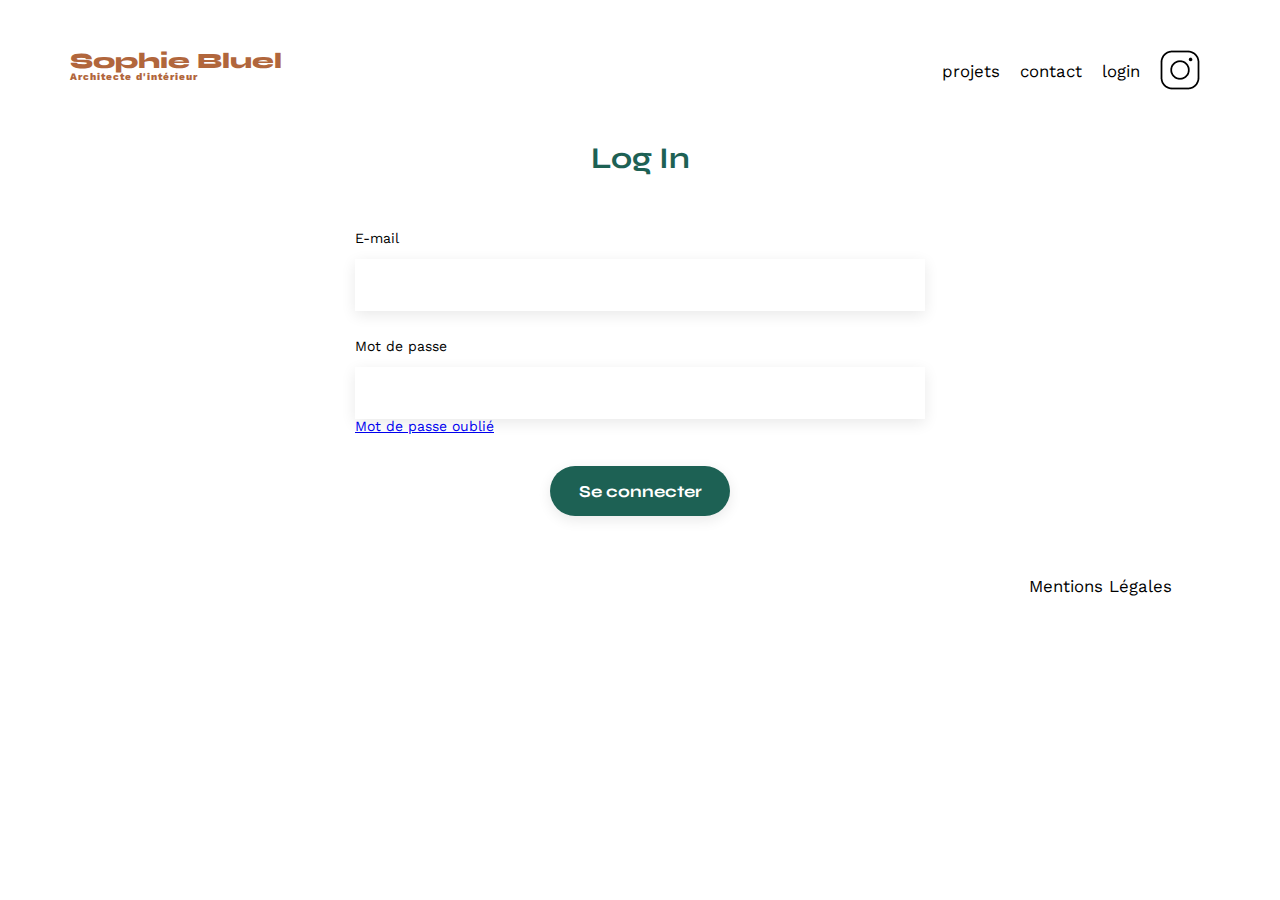
<file: FrontEnd/login.html>
<!DOCTYPE html>
<html lang="fr">
<head>
	<meta charset="UTF-8">
	<title>login</title>
	<meta name="viewport" content="width=device-width, initial-scale=1.0">
	<link rel="preconnect" href="https://fonts.googleapis.com">
	<link rel="preconnect" href="https://fonts.gstatic.com" crossorigin>
	<link href="https://fonts.googleapis.com/css2?family=Syne:wght@700;800&family=Work+Sans&display=swap" rel="stylesheet">
	<meta name="description" content="">
	<link rel="stylesheet" href="./assets/style.css">
	
</head>
<body>
<header>
	<h1>Sophie Bluel <span>Architecte d'intérieur</span></h1>
	<nav>
		<ul>
			<li>projets</li>
			<li>contact</li>
			<li class="in">login</li>
			<li class="out">logout</li>
			<li><img src="./assets/icons/instagram.png" alt="Instagram"></li>
		</ul>
	</nav>
</header>
<main>
	<section id="contact">
        <h2>Log In</h2>
        <form id="loginForm">
			<label for="Email" class="form-label">E-mail</label>
			<input type="email" id="Email" name="email" aria-describedby="emailHelp">
			<label for="Password" class="form-label">Mot de passe</label>
			<input type="password" id="Password" name="password">
			<a href="#">Mot de passe oublié</a>
			<input type="submit" value="Se connecter">
		  </form>
	</section>
</main>

<footer>
	<nav>
		<ul>
			<li>Mentions Légales</li>
		</ul>
	</nav>
</footer>
<script src="login.js"></script>
</body>
</html>
</file>
<file: FrontEnd/assets/style.css>
/* http://meyerweb.com/eric/tools/css/reset/
   v2.0 | 20110126
   License: none (public domain)
*/

html, body, div, span, applet, object, iframe,
h1, h2, h3, h4, h5, h6, p, blockquote, pre,
a, abbr, acronym, address, big, cite, code,
del, dfn, em, img, ins, kbd, q, s, samp,
small, strike, strong, sub, sup, tt, var,
b, u, i, center,
dl, dt, dd, ol, ul, li,
fieldset, form, label, legend,
table, caption, tbody, tfoot, thead, tr, th, td,
article, aside, canvas, details, embed,
figure, figcaption, footer, header, hgroup,
menu, nav, output, ruby, section, summary,
time, mark, audio, video {
	margin: 0;
	padding: 0;
	border: 0;
	font-size: 100%;
	font: inherit;
	vertical-align: baseline;
}
/* HTML5 display-role reset for older browsers */
article, aside, details, figcaption, figure,
footer, header, hgroup, menu, nav, section {
	display: block;
}
body {
	line-height: 1;
}
ol, ul {
	list-style: none;
}
blockquote, q {
	quotes: none;
}
blockquote:before, blockquote:after,
q:before, q:after {
	content: '';
	content: none;
}
table {
	border-collapse: collapse;
	border-spacing: 0;
}
/** end reset css**/
body {
	max-width: 1140px;
	margin:auto;
	font-family: 'Work Sans' ;
	font-size: 14px;
	
}
header {
	display: flex;
	justify-content: space-between;
	margin: 50px 0
}
section {
	margin: 50px 0
}

h1{
	display: flex;
	flex-direction: column;
	font-family: 'Syne';
	font-size: 22px;
	font-weight: 800;
	color: #B1663C
}

h1 > span {
	font-family: 'Work Sans';
	font-size:10px;
	letter-spacing: 0.1em;
;
}

h2{
	font-family: 'Syne';
	font-weight: 700;
	font-size: 30px;
	color: #1D6154
}
nav ul {
	display: flex;
	align-items: center;
	list-style-type: none;

}
nav li {
	padding: 0 10px;
	font-size: 1.2em;
}

li:hover {
	color: #B1663C;
}
#introduction {
	display: flex;
	align-items: center;
}
#introduction figure {
	flex: 1
}
#introduction img {
	display: block;
	margin: auto;
	width: 80%;
}

#introduction article {
	flex: 1
}
#introduction h2 {
	margin-bottom: 1em;
}

#introduction p {
	margin-bottom: 0.5em;
}
#portfolio h2 {
	text-align: center;
	margin-bottom: 1em;
}
.gallery {
	width: 100%;
	display: grid;
	grid-template-columns: 1fr 1fr 1fr;
	grid-column-gap: 20px;
	grid-row-gap: 20px;
}

.gallery img {
	width: 100%;

}
#contact {
	width: 50%;
margin: auto;
}
#contact > * {
	text-align: center;

}
#contact h2{
	margin-bottom: 20px;
}
#contact form {
	text-align: left;
	margin-top:30px;
	display: flex;
	flex-direction: column;
}

#contact input {
	height: 50px;
	font-size: 1.2em;
	border: none;
	box-shadow: 0px 4px 14px rgba(0, 0, 0, 0.09);
}
#contact label {
	margin: 2em 0 1em 0;
}
#contact textarea {
	border: none;
	box-shadow: 0px 4px 14px rgba(0, 0, 0, 0.09);
}

input[type="submit"]{
	font-family: 'Syne';
	font-weight: 700;
	color: white;
	background-color: #1D6154;
	margin : 2em auto ;
	width: 180px;
	text-align: center;
	border-radius: 60px ;
}

footer nav ul {
	display: flex;
	justify-content: flex-end;
	margin: 2em
}

menu{
	display: flex;
	gap: 10px;
	margin: 15px 0px 40px 0px;
	
}
button{
	background-color: white;
	color: #1D6154;
	padding: 5px 17px;
	height: 37px;
	text-align: center;
	border-radius: 60px;
	font-weight: 700;
	font-size: 16px;
	line-height: 19px;

}
.out{
	display: none;
}
.h2modif{
	display: inline-flex;
}
#buttonmodifier{
	color: black;
	border: none;
	background-color: #fff;
	font-weight: 400;
	
}
.modale{
	display: none;
	position: fixed;
	width: 100%;
	height: 100%;
	margin-top: -35.2%;
	
	background-color: #00000030;
}
.modalcontent{
	
	display:flex;
	 flex-direction:column;
	 text-align: center;
	 width: 40%;
	 height: 70fr;
	 margin: 5% 30%;
	 
	 background-color: white;

    
}
.modalchang{
	display: flex;
	 flex-direction: row-reverse;
	 justify-content: space-between;
}
#close{
	width: 50px;
	padding-top: 20px;
}
#close-modal2{
	width: 50px;
	padding-top: 20px;
}
.pervieu{
	width: 50px;
	padding-top: 20px;
}
.photo{
	margin:8% 20% 0% 20%;
	padding-bottom: 15%;
	display: grid;
	grid-template-columns: repeat(5, 1fr);
  gap: 10px;
  border-bottom: solid 1px black;
}
#ajouterphoto{
	font-family: 'Syne';
	font-weight: 700;
	color: white;
	 background-color: #1D6154;
	margin : 2em auto ;
	height: 39px;
	 width: 40%; 
	 text-align: center;
	 border-radius: 60px ;
}
.modalcontent form{
	text-align: left;
	
	display: flex;
	flex-direction: column;
	 padding: 5% 10% 5% 10%;

}
.photElement{
	text-align: center;
	 display: flex;
	  flex-direction: column;
	  align-items: center;
	   background: #E8F1F6;
	 height: 190px;
	 margin-top: -20px;
}

.photElement img {
	height: 70%;
}
#image-label{
	color: #306685;
	 width: 60%;
	border-radius: 50px;
	height: 36px;
	background-color: #CBD6DC;
 font-family: Work Sans;
	 font-size: 14px;
	 font-weight: 500;
	 display: flex;
	 align-items: center;
	 justify-content: center;
	 cursor: pointer;
}
.photElement p{
	font-family: Work Sans;
	color: #444444;
	font-size: 10px;
	font-weight: 400;
	line-height: 11.73px;
	text-align: center;
	height: 12px;

}
.formulair {
	display: flex; 
	flex-direction: column;
	gap:10px;
	padding-bottom:60px; 
	border-bottom: black solid 1px;
}
.formulair label {
	font-family: Work Sans;
	font-size: 14px; 
	font-weight: 500;
	line-height: 16.42px;
	text-align: left;
}
.formulair input{
	height: 51px;
	font-size: 1.2em; 
	border: none;
	box-shadow: 0px 4px 14px rgba(0, 0, 0, 0.09);
}
.formulair select {
	height: 51px;
	font-size: 1.2em;
	border: none;
	background-color: #fff;
	box-shadow: 0px 4px 14px rgba(0, 0, 0, 0.09);
}
#buttonajout {
	font-family: 'Syne';
	font-weight: 700;
	color: white;
	background-color: #A7A7A7;
	Height: 36px;
	text-align: center; 
	border-radius: 60px;
}
</file>
